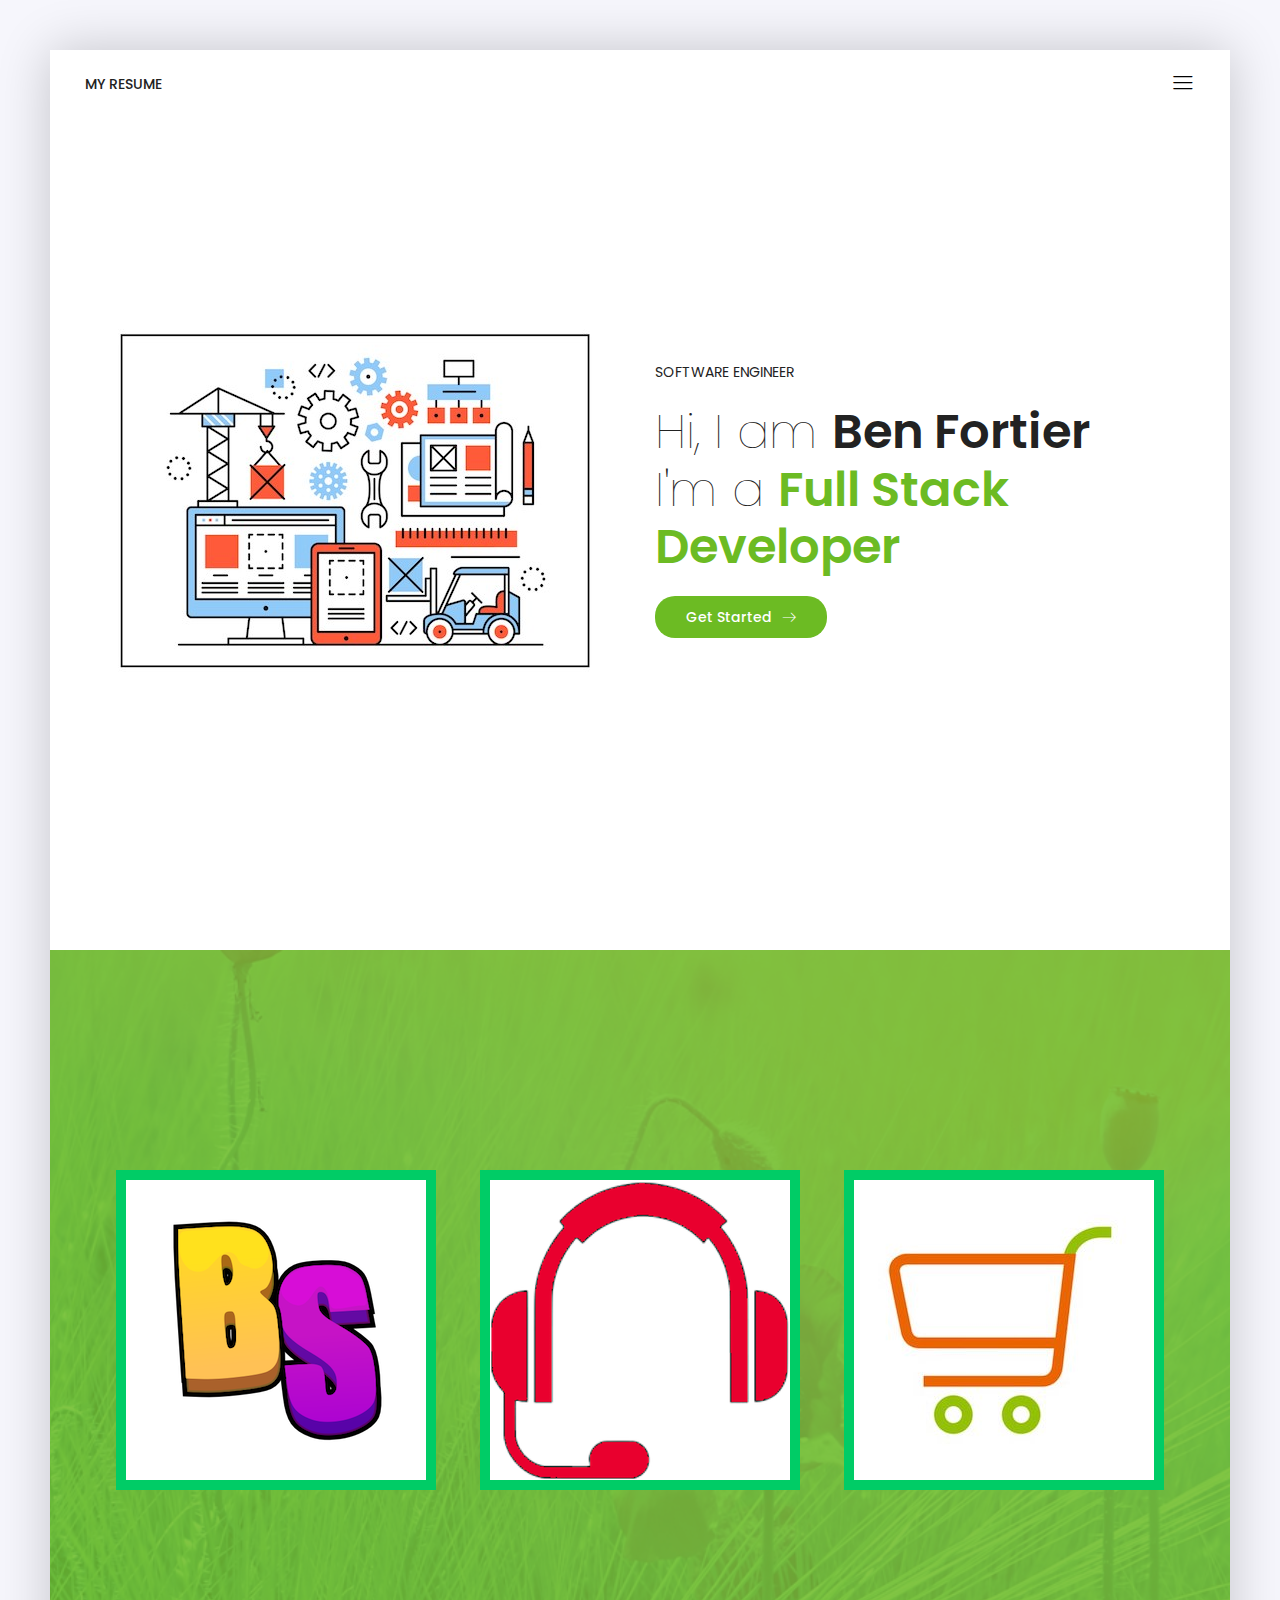
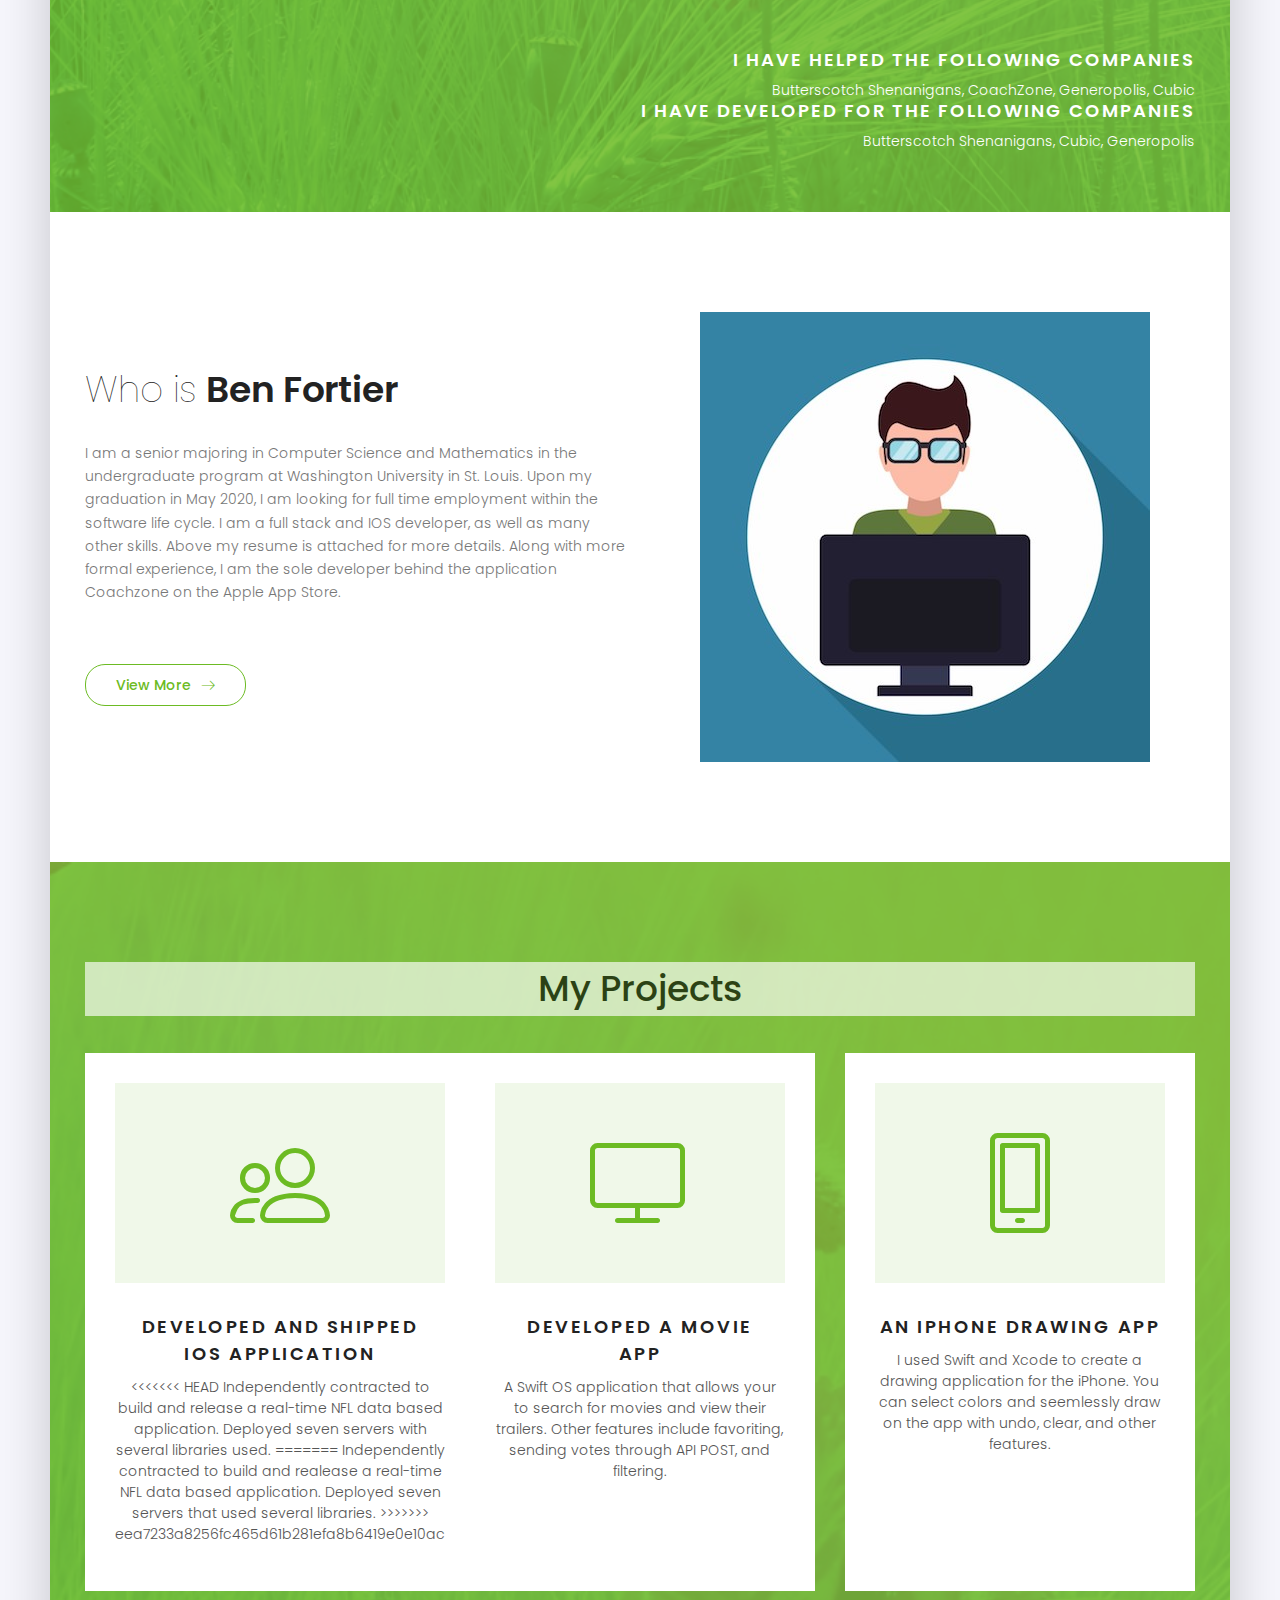
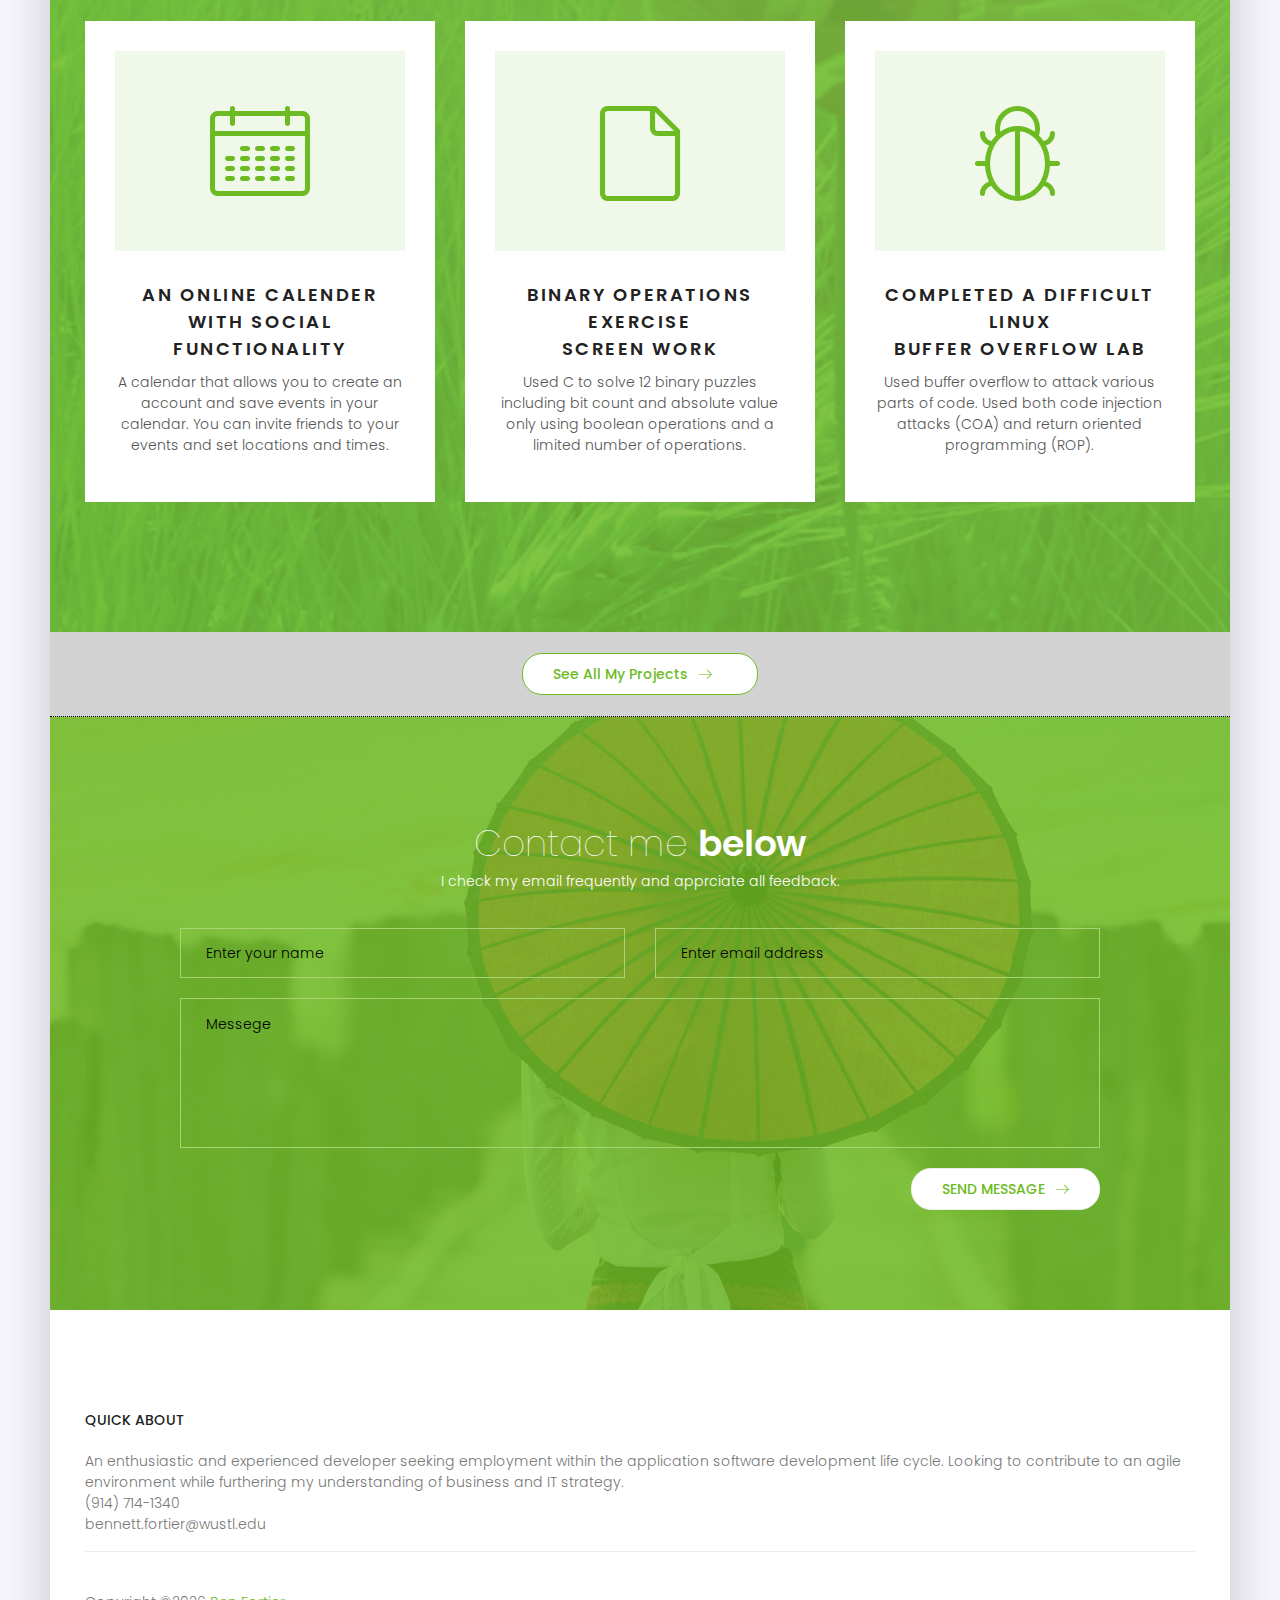
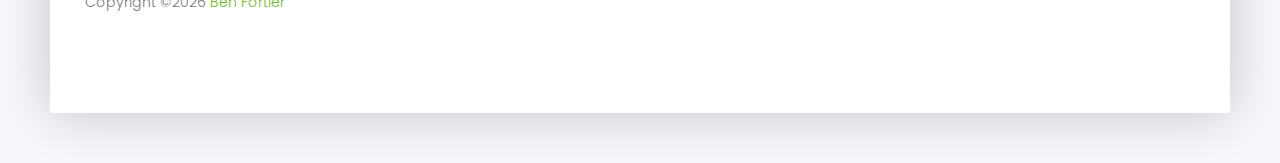
<file: Old/index.html>
<!DOCTYPE html>
<html lang="zxx" class="no-js">
<head>
	<!-- Mobile Specific Meta -->
	<meta name="viewport" content="width=device-width, initial-scale=1, shrink-to-fit=no">
	<!-- Favicon-->
	<link rel="shortcut icon" href="img/fav.png">
	<!-- Author Meta -->
	<meta name="author" content="Colorlib">
	<!-- Meta Description -->
	<meta name="description" content="">
	<!-- Meta Keyword -->
	<meta name="keywords" content="">
	<!-- meta character set -->
	<meta charset="UTF-8">
	<!-- Site Title -->
	<title>Ben Fortier Profile</title>

	<link href="https://fonts.googleapis.com/css?family=Poppins:100,300,500" rel="stylesheet">
		<!--
		CSS
		============================================= -->
		<link rel="stylesheet" href="css/linearicons.css">
		<link rel="stylesheet" href="css/owl.carousel.css">
		<link rel="stylesheet" href="css/font-awesome.min.css">
		<link rel="stylesheet" href="css/nice-select.css">
		<link rel="stylesheet" href="css/magnific-popup.css">
		<link rel="stylesheet" href="css/bootstrap.css">
		<link rel="stylesheet" href="css/main.css">
	</head>
	<body>
	<div class="oz-body-wrap">
		<!-- Start Header Area -->
		<header class="default-header">
			<div class="container-fluid">
				<div class="header-wrap">
					<div class="header-top d-flex justify-content-between align-items-center">
						<div class="logo">
							<a href="img/Bennet_Fortier Resume.docx"><h6 class="text-uppercase">My Resume</h6></a>
						</div>
						<div class="main-menubar d-flex align-items-center">
							<nav class="hide">
								<a href="#sectionOne">Home</a>
								<a href="#aboutMe">About Me</a>
								<a href="#myProjects">My Projects</a>
								<a href="#contactMe">Contact Me</a>
							</nav>
							<div class="menu-bar"><span class="lnr lnr-menu"></span></div>
						</div>
					</div>
				</div>
			</div>
		</header>
		<!-- End Header Area -->
		<!-- Start Banner Area -->
		<section class="banner-area relative">
			<div class="container">
				<div class="row fullscreen align-items-center justify-content-center">
					<div class="banner-left col-lg-6">
						<img class="d-flex mx-auto img-fluid" src="img/softwareEngineerimage.jpeg" alt="">
					</div>
					<div class="col-lg-6">
						<div class="story-content">

							<h6 class="text-uppercase">Software Engineer</h6>
							<h1>Hi, I am <span class="sp-1">Ben Fortier</span><br>
							I'm a  <span class="sp-2">Full Stack Developer</span></h1>
							<a href="#sectionOne" class="genric-btn primary circle arrow">Get Started<span class="lnr lnr-arrow-right"></span></a>
						</div>
					</div>
				</div>
			</div>
		</section>
		<!-- End Banner Area -->
		<!-- Start Video Area -->
		<section id = "sectionOne"class="video-area pt-40 pb-40">
			<div class="overlay overlay-bg"></div>
			<div class="container">
				<div class="video-content">
					<a href = "https://www.bscotch.net/"><img class = "workedFor" src = "img/bscotch.png"></a>
					<a href = "http://coachzoneapp.com/privacy/"><img class = "workedFor"  src = "img/coachzone.png"></a>
					<a href = "https://generopolis.com/"><img class = "workedFor"  src = "img/generopolis.jpg"></a>
					<div class="video-desc">
						<h3 class="h2 text-white text-uppercase">I have helped the following companies</h3>
						<h4 class="text-white">Butterscotch Shenanigans, CoachZone, Generopolis, Cubic</h4>
						<h3 class="h2 text-white text-uppercase">I have developed for the following companies</h3>
						<h4 class="text-white">Butterscotch Shenanigans, Cubic, Generopolis</h4>
					</div>
				</div>
			</div>
		</section>
		<!-- End Video Area -->
		<!-- Start about Area -->
		<section class="about-area pt-100 pb-100" id = "aboutMe">
			<div class="container">
				<div class="row align-items-center">
					<div class="col-lg-6">
						<div class="story-content">
							<h2>Who is <span>Ben Fortier</span></h2>
							<p class="mt-30"> I am a senior majoring in Computer Science and Mathematics in the undergraduate program at Washington University in St. Louis. Upon my graduation in May 2020, I am looking for full time employment within the software life cycle. I am a full stack and IOS developer, as well as many other skills. Above my resume is attached for more details. Along with more formal experience, I am the sole developer behind the application Coachzone on the Apple App Store.

							</p>
							<a href="https://github.com/befortier" class="genric-btn primary-border circle arrow">View More<span class="lnr lnr-arrow-right"></span></a>
						</div>
					</div>
					<div class="col-lg-6">
						<img class="img-fluid d-flex mx-auto" src="img/se.jpg" alt="">
					</div>
				</div>
			</div>
		</section>
		<!-- End Team Force Area -->
		<!-- Start Feature Area -->
		<section class="feature-area pt-100 pb-100  relative" style = "text-align: center;" id = "myProjects">
			<div class="overlay overlay-bg"></div>
			<div class="container">
				<h1><p class = "gitIntro"> My Projects</p></h1></br>
				<div class="row">
					<div class="col-lg-4 col-sm-6 d-flex align-items-stretch">
						<div class="single-feature">
							<a href = "https://github.com/befortier/Coachzone-Public"><div class="icon">
								<span class="lnr lnr-users"></span>
							</div></a>
							<div class="desc">
								<h2 class="text-uppercase">Developed and shipped<br>IOS application</h2>
								<p>
<<<<<<< HEAD
									Independently contracted to build and release a real-time NFL data based application. Deployed seven servers with several libraries used.
=======
									Independently contracted to build and realease a real-time NFL data based application. Deployed seven servers that used several libraries.
>>>>>>> eea7233a8256fc465d61b281efa8b6419e0e10ac
								</p>
							</div>
						</div>
					</div>
					<div class="col-lg-4 col-sm-6 d-flex align-items-stretch">
						<div class="single-feature">
							<a href = "https://github.com/befortier/Movie_App"><div class="icon">
								<span class="lnr lnr-screen"></span>
							</div></a>
							<div class="desc">
								<h2 class="text-uppercase">Developed a movie <br>app</h2>
								<p>
									A Swift OS application that allows your to search for movies and view their trailers. Other features include favoriting, sending votes through API POST, and filtering.
									</p>
							</div>
						</div>
					</div>
					<div class="col-lg-4 col-sm-6 d-flex align-items-stretch">
						<div class="single-feature">
							<a href = "https://github.com/befortier/Drawing-App"><div class="icon">
								<span class="lnr lnr-smartphone"></span>
							</div></a>
							<div class="desc">
								<h2 class="text-uppercase">An iPhone Drawing App</h2>
								<p>
									I used Swift and Xcode to create a drawing application for the iPhone. You can select colors and seemlessly draw on the app with undo, clear, and other features.
								</p>
							</div>
						</div>
					</div>
					<div class="col-lg-4 col-sm-6 d-flex align-items-stretch">
						<div class="single-feature">
						<a href = "https://github.com/befortier/Calendar">	<div class="icon">

								<span class="lnr lnr-calendar-full"></span>
							</div></a>
							<div class="desc">
								<h2 class="text-uppercase">An online calender with social functionality</h2>
								<p>
									A calendar that allows you to create an account and save events in your calendar. You can invite friends to your events and set locations and times.
								</p>
							</div>
						</div>
					</div>
					<div class="col-lg-4 col-sm-6 d-flex align-items-stretch">
						<div class="single-feature">
						<a href = "https://github.com/befortier/bits.c">	<div class="icon">
								<span class="lnr lnr-file-empty"></span>
							</div></a>
							<div class="desc">
								<h2 class="text-uppercase"> Binary Operations Exercise
								<br>Screen Work</h2>
								<p>
									Used C to solve 12 binary puzzles including bit count and absolute value only using boolean operations and a limited number of operations.
								</p>
							</div>
						</div>
					</div>

					<div class="col-lg-4 col-sm-6 d-flex align-items-stretch">
						<div class="single-feature">
						<a href = "https://github.com/befortier/Attack_Lab">	<div class="icon">
								<span class="lnr lnr-bug"></span>
							</div></a>
							<div class="desc">
								<h2 class="text-uppercase">Completed a difficult Linux <br>buffer overflow lab</h2>
								<p>
									Used buffer overflow to attack various parts of code. Used both code injection attacks (COA) and return oriented programming (ROP).
								</p>
							</div>
						</div>
					</div>

				</div>
			</div>
		</section>
		<div class = "interDiv">
		</br>
		<a href="https://github.com/befortier" class="genric-btn primary-border circle arrow centerMe">See All My Projects<span class="lnr lnr-arrow-right"></span></a></br>
</br>
		</div>


		<!-- Start Conatct- Area -->
		<section class="contact-area pt-100 pb-100 relative" id = "contactMe">
			<div class="overlay overlay-bg"></div>
			<div class="container">
				<div class="row justify-content-center text-center">
					<div class="single-contact col-lg-6 col-md-8">
						<h2 class="text-white">Contact me <span>below</span></h2>
						<p class="text-white">
							I check my email frequently and apprciate all feedback.
						</p>
					</div>
				</div>
<script>

function clear(){
	alert("cleared")
	var form = document.getElementById("gform");
	form.trigger('reset'); // reset form
	submit.attr("style", "display: none !important");
	submitted = false;
}


var submitted = false;
</script>
			<form name="gform" id="gform" enctype="text/plain" action="https://docs.google.com/forms/d/e/1FAIpQLSciyX-tgfWmYPXuO4FXlVw6YSy7zObcVSWNCZjpnelSiM7OBw/formResponse?" target="hidden_iframe" onsubmit="submitted=true; return clear(); alert('hey')">
				<div class="row justify-content-center">
					<div class="col-lg-5">
						<input name = "entry.1536472754"id =  "entry.1536472754" placeholder="Enter your name" onfocus="this.placeholder = ''" onblur="this.placeholder = 'Enter your name'" class="common-input mt-20" required="" type="text">
					</div>
					<div class="col-lg-5">
						<input name = "entry.56545116" id = "entry.56545116" placeholder="Enter email address" pattern="[A-Za-z0-9._%+-]+@[A-Za-z0-9.-]+\.[A-Za-z]{1,63}$" onfocus="this.placeholder = ''" onblur="this.placeholder = 'Enter email address'" class="common-input mt-20" required="" type="email">
					</div>
					<div class="col-lg-10">
						<textarea class="common-textarea mt-20" id ="entry.981993852" name ="entry.981993852" placeholder="Messege" onfocus="this.placeholder = ''" onblur="this.placeholder = 'Messege'" required=""></textarea>
				</div>
				<div class="col-lg-10 d-flex justify-content-end">
					<button onclick = "clear()"class="primary-btn white-bg d-inline-flex align-items-center mt-20"><span class="mr-10">Send Message</span><span class="lnr lnr-arrow-right"></span></button> <br>
				</div>
				<div class="alert-msg"></div>
				</div>
				<iframe name="hidden_iframe" id="hidden_iframe" style="display:none;" onload="if(submitted) {}"></iframe>

				</form>

			</div>

		</section>

		<!-- End Conatct- Area -->
		<!-- Strat Footer Area -->
		<footer class="section-gap">
			<div class="container">
							<h6 class="text-uppercase mb-20">Quick About</h6>
							<span>
								An enthusiastic and experienced developer seeking employment within the application software development life cycle. Looking to contribute to an agile environment while furthering my understanding of business and IT strategy.
							</span>
							<p>
								(914) 714-1340 <br>
								bennett.fortier@wustl.edu
							</p>
				<div class="footer-bottom d-flex justify-content-between align-items-center flex-wrap">
					<p class="footer-text m-0">Copyright &copy;<script>document.write(new Date().getFullYear());</script> <a href="https://github.com/befortier" target="_blank">Ben Fortier</a></p>
				</div>
			</div>
		</footer>
	</div>

		<script src="js/vendor/jquery-2.2.4.min.js"></script>
		<script src="https://cdnjs.cloudflare.com/ajax/libs/popper.js/1.11.0/umd/popper.min.js" integrity="sha384-b/U6ypiBEHpOf/4+1nzFpr53nxSS+GLCkfwBdFNTxtclqqenISfwAzpKaMNFNmj4" crossorigin="anonymous"></script>
		<script src="js/vendor/bootstrap.min.js"></script>
		<script src="js/jquery.ajaxchimp.min.js"></script>
		<script src="js/owl.carousel.min.js"></script>
		<script src="js/jquery.nice-select.min.js"></script>
		<script src="js/jquery.magnific-popup.min.js"></script>
		<script src="js/jquery.counterup.min.js"></script>
		<script src="js/waypoints.min.js"></script>
		<script src="js/main.js"></script>
	</body>
</html>
</file>
<file: Old/css/linearicons.css>
@font-face {
	font-family: 'Linearicons-Free';
	src:url('../fonts/Linearicons-Free.eot?w118d');
	src:url('../fonts/Linearicons-Free.eot?#iefixw118d') format('embedded-opentype'),
		url('../fonts/Linearicons-Free.woff2?w118d') format('woff2'),
		url('../fonts/Linearicons-Free.woff?w118d') format('woff'),
		url('../fonts/Linearicons-Free.ttf?w118d') format('truetype'),
		url('../fonts/Linearicons-Free.svg?w118d#Linearicons-Free') format('svg');
	font-weight: normal;
	font-style: normal;
}

.lnr {
	font-family: 'Linearicons-Free';
	speak: none;
	font-style: normal;
	font-weight: normal;
	font-variant: normal;
	text-transform: none;
	line-height: 1;

	/* Better Font Rendering =========== */
	-webkit-font-smoothing: antialiased;
	-moz-osx-font-smoothing: grayscale;
}

.lnr-home:before {
	content: "\e800";
}
.lnr-apartment:before {
	content: "\e801";
}
.lnr-pencil:before {
	content: "\e802";
}
.lnr-magic-wand:before {
	content: "\e803";
}
.lnr-drop:before {
	content: "\e804";
}
.lnr-lighter:before {
	content: "\e805";
}
.lnr-poop:before {
	content: "\e806";
}
.lnr-sun:before {
	content: "\e807";
}
.lnr-moon:before {
	content: "\e808";
}
.lnr-cloud:before {
	content: "\e809";
}
.lnr-cloud-upload:before {
	content: "\e80a";
}
.lnr-cloud-download:before {
	content: "\e80b";
}
.lnr-cloud-sync:before {
	content: "\e80c";
}
.lnr-cloud-check:before {
	content: "\e80d";
}
.lnr-database:before {
	content: "\e80e";
}
.lnr-lock:before {
	content: "\e80f";
}
.lnr-cog:before {
	content: "\e810";
}
.lnr-trash:before {
	content: "\e811";
}
.lnr-dice:before {
	content: "\e812";
}
.lnr-heart:before {
	content: "\e813";
}
.lnr-star:before {
	content: "\e814";
}
.lnr-star-half:before {
	content: "\e815";
}
.lnr-star-empty:before {
	content: "\e816";
}
.lnr-flag:before {
	content: "\e817";
}
.lnr-envelope:before {
	content: "\e818";
}
.lnr-paperclip:before {
	content: "\e819";
}
.lnr-inbox:before {
	content: "\e81a";
}
.lnr-eye:before {
	content: "\e81b";
}
.lnr-printer:before {
	content: "\e81c";
}
.lnr-file-empty:before {
	content: "\e81d";
}
.lnr-file-add:before {
	content: "\e81e";
}
.lnr-enter:before {
	content: "\e81f";
}
.lnr-exit:before {
	content: "\e820";
}
.lnr-graduation-hat:before {
	content: "\e821";
}
.lnr-license:before {
	content: "\e822";
}
.lnr-music-note:before {
	content: "\e823";
}
.lnr-film-play:before {
	content: "\e824";
}
.lnr-camera-video:before {
	content: "\e825";
}
.lnr-camera:before {
	content: "\e826";
}
.lnr-picture:before {
	content: "\e827";
}
.lnr-book:before {
	content: "\e828";
}
.lnr-bookmark:before {
	content: "\e829";
}
.lnr-user:before {
	content: "\e82a";
}
.lnr-users:before {
	content: "\e82b";
}
.lnr-shirt:before {
	content: "\e82c";
}
.lnr-store:before {
	content: "\e82d";
}
.lnr-cart:before {
	content: "\e82e";
}
.lnr-tag:before {
	content: "\e82f";
}
.lnr-phone-handset:before {
	content: "\e830";
}
.lnr-phone:before {
	content: "\e831";
}
.lnr-pushpin:before {
	content: "\e832";
}
.lnr-map-marker:before {
	content: "\e833";
}
.lnr-map:before {
	content: "\e834";
}
.lnr-location:before {
	content: "\e835";
}
.lnr-calendar-full:before {
	content: "\e836";
}
.lnr-keyboard:before {
	content: "\e837";
}
.lnr-spell-check:before {
	content: "\e838";
}
.lnr-screen:before {
	content: "\e839";
}
.lnr-smartphone:before {
	content: "\e83a";
}
.lnr-tablet:before {
	content: "\e83b";
}
.lnr-laptop:before {
	content: "\e83c";
}
.lnr-laptop-phone:before {
	content: "\e83d";
}
.lnr-power-switch:before {
	content: "\e83e";
}
.lnr-bubble:before {
	content: "\e83f";
}
.lnr-heart-pulse:before {
	content: "\e840";
}
.lnr-construction:before {
	content: "\e841";
}
.lnr-pie-chart:before {
	content: "\e842";
}
.lnr-chart-bars:before {
	content: "\e843";
}
.lnr-gift:before {
	content: "\e844";
}
.lnr-diamond:before {
	content: "\e845";
}
.lnr-linearicons:before {
	content: "\e846";
}
.lnr-dinner:before {
	content: "\e847";
}
.lnr-coffee-cup:before {
	content: "\e848";
}
.lnr-leaf:before {
	content: "\e849";
}
.lnr-paw:before {
	content: "\e84a";
}
.lnr-rocket:before {
	content: "\e84b";
}
.lnr-briefcase:before {
	content: "\e84c";
}
.lnr-bus:before {
	content: "\e84d";
}
.lnr-car:before {
	content: "\e84e";
}
.lnr-train:before {
	content: "\e84f";
}
.lnr-bicycle:before {
	content: "\e850";
}
.lnr-wheelchair:before {
	content: "\e851";
}
.lnr-select:before {
	content: "\e852";
}
.lnr-earth:before {
	content: "\e853";
}
.lnr-smile:before {
	content: "\e854";
}
.lnr-sad:before {
	content: "\e855";
}
.lnr-neutral:before {
	content: "\e856";
}
.lnr-mustache:before {
	content: "\e857";
}
.lnr-alarm:before {
	content: "\e858";
}
.lnr-bullhorn:before {
	content: "\e859";
}
.lnr-volume-high:before {
	content: "\e85a";
}
.lnr-volume-medium:before {
	content: "\e85b";
}
.lnr-volume-low:before {
	content: "\e85c";
}
.lnr-volume:before {
	content: "\e85d";
}
.lnr-mic:before {
	content: "\e85e";
}
.lnr-hourglass:before {
	content: "\e85f";
}
.lnr-undo:before {
	content: "\e860";
}
.lnr-redo:before {
	content: "\e861";
}
.lnr-sync:before {
	content: "\e862";
}
.lnr-history:before {
	content: "\e863";
}
.lnr-clock:before {
	content: "\e864";
}
.lnr-download:before {
	content: "\e865";
}
.lnr-upload:before {
	content: "\e866";
}
.lnr-enter-down:before {
	content: "\e867";
}
.lnr-exit-up:before {
	content: "\e868";
}
.lnr-bug:before {
	content: "\e869";
}
.lnr-code:before {
	content: "\e86a";
}
.lnr-link:before {
	content: "\e86b";
}
.lnr-unlink:before {
	content: "\e86c";
}
.lnr-thumbs-up:before {
	content: "\e86d";
}
.lnr-thumbs-down:before {
	content: "\e86e";
}
.lnr-magnifier:before {
	content: "\e86f";
}
.lnr-cross:before {
	content: "\e870";
}
.lnr-menu:before {
	content: "\e871";
}
.lnr-list:before {
	content: "\e872";
}
.lnr-chevron-up:before {
	content: "\e873";
}
.lnr-chevron-down:before {
	content: "\e874";
}
.lnr-chevron-left:before {
	content: "\e875";
}
.lnr-chevron-right:before {
	content: "\e876";
}
.lnr-arrow-up:before {
	content: "\e877";
}
.lnr-arrow-down:before {
	content: "\e878";
}
.lnr-arrow-left:before {
	content: "\e879";
}
.lnr-arrow-right:before {
	content: "\e87a";
}
.lnr-move:before {
	content: "\e87b";
}
.lnr-warning:before {
	content: "\e87c";
}
.lnr-question-circle:before {
	content: "\e87d";
}
.lnr-menu-circle:before {
	content: "\e87e";
}
.lnr-checkmark-circle:before {
	content: "\e87f";
}
.lnr-cross-circle:before {
	content: "\e880";
}
.lnr-plus-circle:before {
	content: "\e881";
}
.lnr-circle-minus:before {
	content: "\e882";
}
.lnr-arrow-up-circle:before {
	content: "\e883";
}
.lnr-arrow-down-circle:before {
	content: "\e884";
}
.lnr-arrow-left-circle:before {
	content: "\e885";
}
.lnr-arrow-right-circle:before {
	content: "\e886";
}
.lnr-chevron-up-circle:before {
	content: "\e887";
}
.lnr-chevron-down-circle:before {
	content: "\e888";
}
.lnr-chevron-left-circle:before {
	content: "\e889";
}
.lnr-chevron-right-circle:before {
	content: "\e88a";
}
.lnr-crop:before {
	content: "\e88b";
}
.lnr-frame-expand:before {
	content: "\e88c";
}
.lnr-frame-contract:before {
	content: "\e88d";
}
.lnr-layers:before {
	content: "\e88e";
}
.lnr-funnel:before {
	content: "\e88f";
}
.lnr-text-format:before {
	content: "\e890";
}
.lnr-text-format-remove:before {
	content: "\e891";
}
.lnr-text-size:before {
	content: "\e892";
}
.lnr-bold:before {
	content: "\e893";
}
.lnr-italic:before {
	content: "\e894";
}
.lnr-underline:before {
	content: "\e895";
}
.lnr-strikethrough:before {
	content: "\e896";
}
.lnr-highlight:before {
	content: "\e897";
}
.lnr-text-align-left:before {
	content: "\e898";
}
.lnr-text-align-center:before {
	content: "\e899";
}
.lnr-text-align-right:before {
	content: "\e89a";
}
.lnr-text-align-justify:before {
	content: "\e89b";
}
.lnr-line-spacing:before {
	content: "\e89c";
}
.lnr-indent-increase:before {
	content: "\e89d";
}
.lnr-indent-decrease:before {
	content: "\e89e";
}
.lnr-pilcrow:before {
	content: "\e89f";
}
.lnr-direction-ltr:before {
	content: "\e8a0";
}
.lnr-direction-rtl:before {
	content: "\e8a1";
}
.lnr-page-break:before {
	content: "\e8a2";
}
.lnr-sort-alpha-asc:before {
	content: "\e8a3";
}
.lnr-sort-amount-asc:before {
	content: "\e8a4";
}
.lnr-hand:before {
	content: "\e8a5";
}
.lnr-pointer-up:before {
	content: "\e8a6";
}
.lnr-pointer-right:before {
	content: "\e8a7";
}
.lnr-pointer-down:before {
	content: "\e8a8";
}
.lnr-pointer-left:before {
	content: "\e8a9";
}
</file>
<file: Old/css/nice-select.css>
.nice-select {
  -webkit-tap-highlight-color: transparent;
  background-color: #fff;
  border-radius: 5px;
  border: solid 1px #e8e8e8;
  box-sizing: border-box;
  clear: both;
  cursor: pointer;
  display: block;
  float: left;
  font-family: inherit;
  font-size: 14px;
  font-weight: normal;
  height: 42px;
  line-height: 40px;
  outline: none;
  padding-left: 18px;
  padding-right: 30px;
  position: relative;
  text-align: left !important;
  -webkit-transition: all 0.2s ease-in-out;
  transition: all 0.2s ease-in-out;
  -webkit-user-select: none;
     -moz-user-select: none;
      -ms-user-select: none;
          user-select: none;
  white-space: nowrap;
  width: auto; }
  .nice-select:hover {
    border-color: #dbdbdb; }
  .nice-select:active, .nice-select.open, .nice-select:focus {
    border-color: #999; }
  .nice-select:after {
    border-bottom: 2px solid #999;
    border-right: 2px solid #999;
    content: '';
    display: block;
    height: 5px;
    margin-top: -4px;
    pointer-events: none;
    position: absolute;
    right: 12px;
    top: 50%;
    -webkit-transform-origin: 66% 66%;
        -ms-transform-origin: 66% 66%;
            transform-origin: 66% 66%;
    -webkit-transform: rotate(45deg);
        -ms-transform: rotate(45deg);
            transform: rotate(45deg);
    -webkit-transition: all 0.15s ease-in-out;
    transition: all 0.15s ease-in-out;
    width: 5px; }
  .nice-select.open:after {
    -webkit-transform: rotate(-135deg);
        -ms-transform: rotate(-135deg);
            transform: rotate(-135deg); }
  .nice-select.open .list {
    opacity: 1;
    pointer-events: auto;
    -webkit-transform: scale(1) translateY(0);
        -ms-transform: scale(1) translateY(0);
            transform: scale(1) translateY(0); }
  .nice-select.disabled {
    border-color: #ededed;
    color: #999;
    pointer-events: none; }
    .nice-select.disabled:after {
      border-color: #cccccc; }
  .nice-select.wide {
    width: 100%; }
    .nice-select.wide .list {
      left: 0 !important;
      right: 0 !important; }
  .nice-select.right {
    float: right; }
    .nice-select.right .list {
      left: auto;
      right: 0; }
  .nice-select.small {
    font-size: 12px;
    height: 36px;
    line-height: 34px; }
    .nice-select.small:after {
      height: 4px;
      width: 4px; }
    .nice-select.small .option {
      line-height: 34px;
      min-height: 34px; }
  .nice-select .list {
    background-color: #fff;
    border-radius: 5px;
    box-shadow: 0 0 0 1px rgba(68, 68, 68, 0.11);
    box-sizing: border-box;
    margin-top: 4px;
    opacity: 0;
    overflow: hidden;
    padding: 0;
    pointer-events: none;
    position: absolute;
    top: 100%;
    left: 0;
    -webkit-transform-origin: 50% 0;
        -ms-transform-origin: 50% 0;
            transform-origin: 50% 0;
    -webkit-transform: scale(0.75) translateY(-21px);
        -ms-transform: scale(0.75) translateY(-21px);
            transform: scale(0.75) translateY(-21px);
    -webkit-transition: all 0.2s cubic-bezier(0.5, 0, 0, 1.25), opacity 0.15s ease-out;
    transition: all 0.2s cubic-bezier(0.5, 0, 0, 1.25), opacity 0.15s ease-out;
    z-index: 9; }
    .nice-select .list:hover .option:not(:hover) {
      background-color: transparent !important; }
  .nice-select .option {
    cursor: pointer;
    font-weight: 400;
    line-height: 40px;
    list-style: none;
    min-height: 40px;
    outline: none;
    padding-left: 18px;
    padding-right: 29px;
    text-align: left;
    -webkit-transition: all 0.2s;
    transition: all 0.2s; }
    .nice-select .option:hover, .nice-select .option.focus, .nice-select .option.selected.focus {
      background-color: #f6f6f6; }
    .nice-select .option.selected {
      font-weight: bold; }
    .nice-select .option.disabled {
      background-color: transparent;
      color: #999;
      cursor: default; }

.no-csspointerevents .nice-select .list {
  display: none; }

.no-csspointerevents .nice-select.open .list {
  display: block; }
</file>
<file: Old/css/main.css>
::-moz-selection{background-color:#6cbb23;color:#fff}::selection{background-color:#6cbb23;color:#fff}::-webkit-input-placeholder{color:#000;font-weight:300}:-moz-placeholder{color:#000;opacity:1;font-weight:300}::-moz-placeholder{color:#000;opacity:1;font-weight:300}:-ms-input-placeholder{color:#000;font-weight:300}::-ms-input-placeholder{color:#000;font-weight:300}body{color:#777;font-family:"Poppins",sans-serif;font-size:14px;font-weight:300;line-height:1.5em;position:relative}ol,ul{margin:0;padding:0;list-style:none}select{display:block}figure{margin:0}a{-webkit-transition:all 0.3s ease 0s;-moz-transition:all 0.3s ease 0s;-o-transition:all 0.3s ease 0s;transition:all 0.3s ease 0s}iframe{border:0}a,a:focus,a:hover{text-decoration:none;outline:0;color:#777}.btn.active.focus,.btn.active:focus,.btn.focus,.btn.focus:active,.btn:active:focus,.btn:focus{text-decoration:none;outline:0}.card-panel{margin:0;padding:60px}.btn i,.btn-large i,.btn-floating i,.btn-large i,.btn-flat i{font-size:1em;line-height:inherit}.gray-bg{background:#f9f9ff}h1,h2,h3,h4,h5,h6{font-family:"Poppins",sans-serif;color:#222;line-height:1.5em;margin-bottom:0;margin-top:0;font-weight:500}.h1,.h2,.h3,.h4,.h5,.h6{margin-bottom:0;margin-top:0;font-family:"Poppins",sans-serif;font-weight:600;color:#222}h1,.h1{font-size:36px}h2,.h2{font-size:30px}h3,.h3{font-size:24px}h4,.h4{font-size:18px}h5,.h5{font-size:16px}h6,.h6{font-size:14px;color:#222}td,th{border-radius:0px}.clear::before,.clear::after{content:" ";display:table}.clear::after{clear:both}.fz-11{font-size:11px}.fz-12{font-size:12px}.fz-13{font-size:13px}.fz-14{font-size:14px}.fz-15{font-size:15px}.fz-16{font-size:16px}.fz-18{font-size:18px}.fz-30{font-size:30px}.fz-48{font-size:48px !important}.fw100{font-weight:100}.fw300{font-weight:300}.fw400{font-weight:400 !important}.fw500{font-weight:500}.f700{font-weight:700}.fsi{font-style:italic}.mt-10{margin-top:10px}.mt-15{margin-top:15px}.mt-20{margin-top:20px}.mt-25{margin-top:25px}.mt-30{margin-top:30px}.mt-35{margin-top:35px}.mt-40{margin-top:40px}.mt-50{margin-top:50px}.mt-60{margin-top:60px}.mt-70{margin-top:70px}.mt-80{margin-top:80px}.mt-100{margin-top:100px}.mt-120{margin-top:120px}.mt-150{margin-top:150px}.ml-0{margin-left:0 !important}.ml-5{margin-left:5px !important}.ml-10{margin-left:10px}.ml-15{margin-left:15px}.ml-20{margin-left:20px}.ml-30{margin-left:30px}.ml-50{margin-left:50px}.mr-0{margin-right:0 !important}.mr-5{margin-right:5px !important}.mr-15{margin-right:15px}.mr-10{margin-right:10px}.mr-20{margin-right:20px}.mr-30{margin-right:30px}.mr-50{margin-right:50px}.mb-0{margin-bottom:0px}.mb-0-i{margin-bottom:0px !important}.mb-5{margin-bottom:5px}.mb-10{margin-bottom:10px}.mb-15{margin-bottom:15px}.mb-20{margin-bottom:20px}.mb-25{margin-bottom:25px}.mb-30{margin-bottom:30px}.mb-40{margin-bottom:40px}.mb-50{margin-bottom:50px}.mb-60{margin-bottom:60px}.mb-70{margin-bottom:70px}.mb-80{margin-bottom:80px}.mb-90{margin-bottom:90px}.mb-100{margin-bottom:100px}.pt-0{padding-top:0px}.pt-10{padding-top:10px}.pt-15{padding-top:15px}.pt-20{padding-top:20px}.pt-25{padding-top:25px}.pt-30{padding-top:30px}.pt-40{padding-top:40px}.pt-50{padding-top:50px}.pt-60{padding-top:60px}.pt-70{padding-top:70px}.pt-80{padding-top:80px}.pt-90{padding-top:90px}.pt-100{padding-top:100px}.pt-150{padding-top:150px}.pb-0{padding-bottom:0px}.pb-10{padding-bottom:10px}.pb-15{padding-bottom:15px}.pb-20{padding-bottom:20px}.pb-25{padding-bottom:25px}.pb-30{padding-bottom:30px}.pb-40{padding-bottom:40px}.pb-50{padding-bottom:50px}.pb-60{padding-bottom:60px}.pb-70{padding-bottom:70px}.pb-80{padding-bottom:80px}.pb-90{padding-bottom:90px}.pb-100{padding-bottom:100px}.pb-150{padding-bottom:150px}.pr-30{padding-right:30px}.pl-30{padding-left:30px}.p-40{padding:40px}.float-left{float:left}.float-right{float:right}.text-italic{font-style:italic}.text-white{color:#fff}.transition{-webkit-transition:all 0.3s ease 0s;-moz-transition:all 0.3s ease 0s;-o-transition:all 0.3s ease 0s;transition:all 0.3s ease 0s}.section-full{padding:100px 0}.section-half{padding:75px 0}.flex{display:-webkit-box;display:-webkit-flex;display:-moz-flex;display:-ms-flexbox;display:flex}.inline-flex{display:-webkit-inline-box;display:-webkit-inline-flex;display:-moz-inline-flex;display:-ms-inline-flexbox;display:inline-flex}.flex-grow{-webkit-box-flex:1;-webkit-flex-grow:1;-moz-flex-grow:1;-ms-flex-positive:1;flex-grow:1}.flex-wrap{-webkit-flex-wrap:wrap;-moz-flex-wrap:wrap;-ms-flex-wrap:wrap;flex-wrap:wrap}.flex-left{-webkit-box-pack:start;-ms-flex-pack:start;-webkit-justify-content:flex-start;-moz-justify-content:flex-start;justify-content:flex-start}.flex-middle{-webkit-box-align:center;-ms-flex-align:center;-webkit-align-items:center;-moz-align-items:center;align-items:center}.flex-right{-webkit-box-pack:end;-ms-flex-pack:end;-webkit-justify-content:flex-end;-moz-justify-content:flex-end;justify-content:flex-end}.flex-top{-webkit-align-self:flex-start;-moz-align-self:flex-start;-ms-flex-item-align:start;align-self:flex-start}.flex-center{-webkit-box-pack:center;-ms-flex-pack:center;-webkit-justify-content:center;-moz-justify-content:center;justify-content:center}.flex-bottom{-webkit-align-self:flex-end;-moz-align-self:flex-end;-ms-flex-item-align:end;align-self:flex-end}.space-between{-webkit-box-pack:justify;-ms-flex-pack:justify;-webkit-justify-content:space-between;-moz-justify-content:space-between;justify-content:space-between}.space-around{-ms-flex-pack:distribute;-webkit-justify-content:space-around;-moz-justify-content:space-around;justify-content:space-around}.flex-column{-webkit-box-direction:normal;-webkit-box-orient:vertical;-webkit-flex-direction:column;-moz-flex-direction:column;-ms-flex-direction:column;flex-direction:column}.flex-cell{display:-webkit-box;display:-webkit-flex;display:-moz-flex;display:-ms-flexbox;display:flex;-webkit-box-flex:1;-webkit-flex-grow:1;-moz-flex-grow:1;-ms-flex-positive:1;flex-grow:1}.display-table{display:table}.light{color:#fff}.dark{color:#000}.relative{position:relative}.overflow-hidden{overflow:hidden}.overlay{position:absolute;left:0;right:0;top:0;bottom:0}.container.fullwidth{width:100%}.container.no-padding{padding-left:0;padding-right:0}.no-padding{padding:0}.section-bg{background:#f9fafc}@media (max-width: 767px){.no-flex-xs{display:block !important}}.row.no-margin{margin-left:0;margin-right:0}.sample-text-area{background:#fff;padding:100px 0 70px 0}.text-heading{margin-bottom:30px;font-size:24px}b,i,sup,sub,u,del{color:#6cbb23}h1{font-size:36px}h2{font-size:30px}h3{font-size:24px}h4{font-size:18px}h5{font-size:16px}h6{font-size:14px}h1,h2,h3,h4,h5,h6{line-height:1.5em}.typography h1,.typography h2,.typography h3,.typography h4,.typography h5,.typography h6{color:#777}.button-area{background:#fff}.button-area .border-top-generic{padding:70px 15px;border-top:1px dotted #eee}.button-group-area .genric-btn{margin-right:10px;margin-top:10px}.button-group-area .genric-btn:last-child{margin-right:0}.genric-btn{display:inline-block;outline:none;line-height:40px;padding:0 30px;font-size:1em;text-align:center;text-decoration:none;font-weight:500;cursor:pointer;-webkit-transition:all 0.3s ease 0s;-moz-transition:all 0.3s ease 0s;-o-transition:all 0.3s ease 0s;transition:all 0.3s ease 0s}.genric-btn:focus{outline:none}.genric-btn.e-large{padding:0 40px;line-height:50px}.genric-btn.large{line-height:45px}.genric-btn.medium{line-height:30px}.genric-btn.small{line-height:25px}.genric-btn.radius{border-radius:3px}.genric-btn.circle{border-radius:20px}.genric-btn.arrow{display:-webkit-inline-box;display:-ms-inline-flexbox;display:inline-flex;-webkit-box-align:center;-ms-flex-align:center;align-items:center}.genric-btn.arrow span{margin-left:10px}.genric-btn.default{color:#222;background:#f9f9ff;border:1px solid transparent}.genric-btn.default:hover{border:1px solid #f9f9ff;background:#fff}.genric-btn.default-border{border:1px solid #f9f9ff;background:#fff}.genric-btn.default-border:hover{color:#222;background:#f9f9ff;border:1px solid transparent}.genric-btn.primary{color:#fff;background:#6cbb23;border:1px solid transparent}.genric-btn.primary:hover{color:#6cbb23;border:1px solid #6cbb23;background:#fff}.genric-btn.primary-border{color:#6cbb23;border:1px solid #6cbb23;background:#fff}.genric-btn.primary-border:hover{color:#fff;background:#6cbb23;border:1px solid transparent}.genric-btn.success{color:#fff;background:#4cd3e3;border:1px solid transparent}.genric-btn.success:hover{color:#4cd3e3;border:1px solid #4cd3e3;background:#fff}.genric-btn.success-border{color:#4cd3e3;border:1px solid #4cd3e3;background:#fff}.genric-btn.success-border:hover{color:#fff;background:#4cd3e3;border:1px solid transparent}.genric-btn.info{color:#fff;background:#38a4ff;border:1px solid transparent}.genric-btn.info:hover{color:#38a4ff;border:1px solid #38a4ff;background:#fff}.genric-btn.info-border{color:#38a4ff;border:1px solid #38a4ff;background:#fff}.genric-btn.info-border:hover{color:#fff;background:#38a4ff;border:1px solid transparent}.genric-btn.warning{color:#fff;background:#f4e700;border:1px solid transparent}.genric-btn.warning:hover{color:#f4e700;border:1px solid #f4e700;background:#fff}.genric-btn.warning-border{color:#f4e700;border:1px solid #f4e700;background:#fff}.genric-btn.warning-border:hover{color:#fff;background:#f4e700;border:1px solid transparent}.genric-btn.danger{color:#fff;background:#f44a40;border:1px solid transparent}.genric-btn.danger:hover{color:#f44a40;border:1px solid #f44a40;background:#fff}.genric-btn.danger-border{color:#f44a40;border:1px solid #f44a40;background:#fff}.genric-btn.danger-border:hover{color:#fff;background:#f44a40;border:1px solid transparent}.genric-btn.link{color:#222;background:#f9f9ff;text-decoration:underline;border:1px solid transparent}.genric-btn.link:hover{color:#222;border:1px solid #f9f9ff;background:#fff}.genric-btn.link-border{color:#222;border:1px solid #f9f9ff;background:#fff;text-decoration:underline}.genric-btn.link-border:hover{color:#222;background:#f9f9ff;border:1px solid transparent}.genric-btn.disable{color:#222,0.3;background:#f9f9ff;border:1px solid transparent;cursor:not-allowed}.generic-blockquote{padding:30px 50px 30px 30px;background:#f9f9ff;border-left:2px solid #6cbb23}.progress-table-wrap{overflow-x:scroll}.progress-table{background:#f9f9ff;padding:15px 0px 30px 0px;min-width:800px}.progress-table .serial{width:11.83%;padding-left:30px}.progress-table .country{width:28.07%}.progress-table .visit{width:19.74%}.progress-table .percentage{width:40.36%;padding-right:50px}.progress-table .table-head{display:flex}.progress-table .table-head .serial,.progress-table .table-head .country,.progress-table .table-head .visit,.progress-table .table-head .percentage{color:#222;line-height:40px;text-transform:uppercase;font-weight:500}.progress-table .table-row{padding:15px 0;border-top:1px solid #edf3fd;display:flex}.progress-table .table-row .serial,.progress-table .table-row .country,.progress-table .table-row .visit,.progress-table .table-row .percentage{display:flex;align-items:center}.progress-table .table-row .country img{margin-right:15px}.progress-table .table-row .percentage .progress{width:80%;border-radius:0px;background:transparent}.progress-table .table-row .percentage .progress .progress-bar{height:5px;line-height:5px}.progress-table .table-row .percentage .progress .progress-bar.color-1{background-color:#6382e6}.progress-table .table-row .percentage .progress .progress-bar.color-2{background-color:#e66686}.progress-table .table-row .percentage .progress .progress-bar.color-3{background-color:#f09359}.progress-table .table-row .percentage .progress .progress-bar.color-4{background-color:#73fbaf}.progress-table .table-row .percentage .progress .progress-bar.color-5{background-color:#73fbaf}.progress-table .table-row .percentage .progress .progress-bar.color-6{background-color:#6382e6}.progress-table .table-row .percentage .progress .progress-bar.color-7{background-color:#a367e7}.progress-table .table-row .percentage .progress .progress-bar.color-8{background-color:#e66686}.single-gallery-image{margin-top:30px;background-repeat:no-repeat !important;background-position:center center !important;background-size:cover !important;height:200px}.list-style{width:14px;height:14px}.unordered-list li{position:relative;padding-left:30px;line-height:1.82em !important}.unordered-list li:before{content:"";position:absolute;width:14px;height:14px;border:3px solid #6cbb23;background:#fff;top:4px;left:0;border-radius:50%}.ordered-list{margin-left:30px}.ordered-list li{list-style-type:decimal-leading-zero;color:#6cbb23;font-weight:500;line-height:1.82em !important}.ordered-list li span{font-weight:300;color:#777}.ordered-list-alpha li{margin-left:30px;list-style-type:lower-alpha;color:#6cbb23;font-weight:500;line-height:1.82em !important}.ordered-list-alpha li span{font-weight:300;color:#777}.ordered-list-roman li{margin-left:30px;list-style-type:lower-roman;color:#6cbb23;font-weight:500;line-height:1.82em !important}.ordered-list-roman li span{font-weight:300;color:#777}.single-input{display:block;width:100%;line-height:40px;border:none;outline:none;background:#f9f9ff;padding:0 20px}.single-input:focus{outline:none}.input-group-icon{position:relative}.input-group-icon .icon{position:absolute;left:20px;top:0;line-height:40px;z-index:3}.input-group-icon .icon i{color:#797979}.input-group-icon .single-input{padding-left:45px}.single-textarea{display:block;color:#000;width:100%;line-height:40px;border:none;outline:none;background:#f9f9ff;padding:0 20px;height:100px;resize:none}.single-textarea:focus{outline:none}.single-input-primary{display:block;width:100%;line-height:40px;border:1px solid transparent;outline:none;background:#f9f9ff;padding:0 20px}.single-input-primary:focus{outline:none;border:1px solid #6cbb23}.single-input-accent{display:block;width:100%;line-height:40px;border:1px solid transparent;outline:none;background:#f9f9ff;padding:0 20px}.single-input-accent:focus{outline:none;border:1px solid #eb6b55}.single-input-secondary{display:block;width:100%;line-height:40px;border:1px solid transparent;outline:none;background:#f9f9ff;padding:0 20px}.single-input-secondary:focus{outline:none;border:1px solid #f09359}.default-switch{width:35px;height:17px;border-radius:8.5px;background:#f9f9ff;position:relative;cursor:pointer}.default-switch input{position:absolute;left:0;top:0;right:0;bottom:0;width:100%;height:100%;opacity:0;cursor:pointer}.default-switch input+label{position:absolute;top:1px;left:1px;width:15px;height:15px;border-radius:50%;background:#6cbb23;-webkit-transition:all 0.2s;-moz-transition:all 0.2s;-o-transition:all 0.2s;transition:all 0.2s;box-shadow:0px 4px 5px 0px rgba(0,0,0,0.2);cursor:pointer}.default-switch input:checked+label{left:19px}.primary-switch{width:35px;height:17px;border-radius:8.5px;background:#f9f9ff;position:relative;cursor:pointer}.primary-switch input{position:absolute;left:0;top:0;right:0;bottom:0;width:100%;height:100%;opacity:0}.primary-switch input+label{position:absolute;left:0;top:0;right:0;bottom:0;width:100%;height:100%}.primary-switch input+label:before{content:"";position:absolute;left:0;top:0;right:0;bottom:0;width:100%;height:100%;background:transparent;border-radius:8.5px;cursor:pointer;-webkit-transition:all 0.2s;-moz-transition:all 0.2s;-o-transition:all 0.2s;transition:all 0.2s}.primary-switch input+label:after{content:"";position:absolute;top:1px;left:1px;width:15px;height:15px;border-radius:50%;background:#fff;-webkit-transition:all 0.2s;-moz-transition:all 0.2s;-o-transition:all 0.2s;transition:all 0.2s;box-shadow:0px 4px 5px 0px rgba(0,0,0,0.2);cursor:pointer}.primary-switch input:checked+label:after{left:19px}.primary-switch input:checked+label:before{background:#6cbb23}.confirm-switch{width:35px;height:17px;border-radius:8.5px;background:#f9f9ff;position:relative;cursor:pointer}.confirm-switch input{position:absolute;left:0;top:0;right:0;bottom:0;width:100%;height:100%;opacity:0}.confirm-switch input+label{position:absolute;left:0;top:0;right:0;bottom:0;width:100%;height:100%}.confirm-switch input+label:before{content:"";position:absolute;left:0;top:0;right:0;bottom:0;width:100%;height:100%;background:transparent;border-radius:8.5px;-webkit-transition:all 0.2s;-moz-transition:all 0.2s;-o-transition:all 0.2s;transition:all 0.2s;cursor:pointer}.confirm-switch input+label:after{content:"";position:absolute;top:1px;left:1px;width:15px;height:15px;border-radius:50%;background:#fff;-webkit-transition:all 0.2s;-moz-transition:all 0.2s;-o-transition:all 0.2s;transition:all 0.2s;box-shadow:0px 4px 5px 0px rgba(0,0,0,0.2);cursor:pointer}.confirm-switch input:checked+label:after{left:19px}.confirm-switch input:checked+label:before{background:#4cd3e3}.primary-checkbox{width:16px;height:16px;border-radius:3px;background:#f9f9ff;position:relative;cursor:pointer}.primary-checkbox input{position:absolute;left:0;top:0;right:0;bottom:0;width:100%;height:100%;opacity:0}.primary-checkbox input+label{position:absolute;left:0;top:0;right:0;bottom:0;width:100%;height:100%;border-radius:3px;cursor:pointer;border:1px solid #f1f1f1}.primary-checkbox input:checked+label{background:url(../img/elements/primary-check.png) no-repeat center center/cover;border:none}.confirm-checkbox{width:16px;height:16px;border-radius:3px;background:#f9f9ff;position:relative;cursor:pointer}.confirm-checkbox input{position:absolute;left:0;top:0;right:0;bottom:0;width:100%;height:100%;opacity:0}.confirm-checkbox input+label{position:absolute;left:0;top:0;right:0;bottom:0;width:100%;height:100%;border-radius:3px;cursor:pointer;border:1px solid #f1f1f1}.confirm-checkbox input:checked+label{background:url(../img/elements/success-check.png) no-repeat center center/cover;border:none}.disabled-checkbox{width:16px;height:16px;border-radius:3px;background:#f9f9ff;position:relative;cursor:pointer}.disabled-checkbox input{position:absolute;left:0;top:0;right:0;bottom:0;width:100%;height:100%;opacity:0}.disabled-checkbox input+label{position:absolute;left:0;top:0;right:0;bottom:0;width:100%;height:100%;border-radius:3px;cursor:pointer;border:1px solid #f1f1f1}.disabled-checkbox input:disabled{cursor:not-allowed;z-index:3}.disabled-checkbox input:checked+label{background:url(../img/elements/disabled-check.png) no-repeat center center/cover;border:none}.primary-radio{width:16px;height:16px;border-radius:8px;background:#f9f9ff;position:relative;cursor:pointer}.primary-radio input{position:absolute;left:0;top:0;right:0;bottom:0;width:100%;height:100%;opacity:0}.primary-radio input+label{position:absolute;left:0;top:0;right:0;bottom:0;width:100%;height:100%;border-radius:8px;cursor:pointer;border:1px solid #f1f1f1}.primary-radio input:checked+label{background:url(../img/elements/primary-radio.png) no-repeat center center/cover;border:none}.confirm-radio{width:16px;height:16px;border-radius:8px;background:#f9f9ff;position:relative;cursor:pointer}.confirm-radio input{position:absolute;left:0;top:0;right:0;bottom:0;width:100%;height:100%;opacity:0}.confirm-radio input+label{position:absolute;left:0;top:0;right:0;bottom:0;width:100%;height:100%;border-radius:8px;cursor:pointer;border:1px solid #f1f1f1}.confirm-radio input:checked+label{background:url(../img/elements/success-radio.png) no-repeat center center/cover;border:none}.disabled-radio{width:16px;height:16px;border-radius:8px;background:#f9f9ff;position:relative;cursor:pointer}.disabled-radio input{position:absolute;left:0;top:0;right:0;bottom:0;width:100%;height:100%;opacity:0}.disabled-radio input+label{position:absolute;left:0;top:0;right:0;bottom:0;width:100%;height:100%;border-radius:8px;cursor:pointer;border:1px solid #f1f1f1}.disabled-radio input:disabled{cursor:not-allowed;z-index:3}.disabled-radio input:checked+label{background:url(../img/elements/disabled-radio.png) no-repeat center center/cover;border:none}.default-select{height:40px}.default-select .nice-select{border:none;border-radius:0px;height:40px;background:#f9f9ff;padding-left:20px;padding-right:40px}.default-select .nice-select .list{margin-top:0;border:none;border-radius:0px;box-shadow:none;width:100%;padding:10px 0 10px 0px}.default-select .nice-select .list .option{font-weight:300;-webkit-transition:all 0.3s ease 0s;-moz-transition:all 0.3s ease 0s;-o-transition:all 0.3s ease 0s;transition:all 0.3s ease 0s;line-height:28px;min-height:28px;font-size:12px;padding-left:20px}.default-select .nice-select .list .option.selected{color:#6cbb23;background:transparent}.default-select .nice-select .list .option:hover{color:#6cbb23;background:transparent}.default-select .current{margin-right:50px;font-weight:300}.default-select .nice-select::after{right:20px}.form-select{height:40px;width:100%}.form-select .nice-select{border:none;border-radius:0px;height:40px;background:#f9f9ff;padding-left:45px;padding-right:40px;width:100%}.form-select .nice-select .list{margin-top:0;border:none;border-radius:0px;box-shadow:none;width:100%;padding:10px 0 10px 0px}.form-select .nice-select .list .option{font-weight:300;-webkit-transition:all 0.3s ease 0s;-moz-transition:all 0.3s ease 0s;-o-transition:all 0.3s ease 0s;transition:all 0.3s ease 0s;line-height:28px;min-height:28px;font-size:12px;padding-left:45px}.form-select .nice-select .list .option.selected{color:#6cbb23;background:transparent}.form-select .nice-select .list .option:hover{color:#6cbb23;background:transparent}.form-select .current{margin-right:50px;font-weight:300}.form-select .nice-select::after{right:20px}body{position:relative}.default-header{padding:20px;position:absolute;top:0;left:0;width:100%;z-index:9}.menu-bar{cursor:pointer}.menu-bar span{color:#000;font-size:24px}.menu-bar a{color:#6cbb23}@media (max-width: 767px){.main-menubar a{color:#fff}.main-menubar a:hover{color:#000}}.main-menubar{position:relative}nav{margin-right:70px;-webkit-transition:all 0.3s ease 0s;-moz-transition:all 0.3s ease 0s;-o-transition:all 0.3s ease 0s;transition:all 0.3s ease 0s;transform-origin:100% 50%}@media (max-width: 767px){nav{margin-right:0;position:absolute;right:0;top:47px;text-align:right;padding:20px 0;z-index:5;background:#6cbb23}}nav.hide{transform:scale(0)}nav a{font-size:12px;font-weight:500;text-transform:uppercase;color:#000;margin:0 25px;display:inline-block}@media (max-width: 767px){nav a{margin:5px 25px}}nav a:hover{color:#6cbb23}body{background:#f6f6fc}.oz-body-wrap{box-shadow:0px 0px 50px 0px rgba(0,0,0,0.2);margin:50px;position:relative}@media (max-width: 767px){.oz-body-wrap{margin:30px}}@media (max-width: 575px){.oz-body-wrap{margin:10px}}.section-gap{padding:100px 0}.section-title{padding-bottom:30px}.section-title h2{margin-bottom:20px}.section-title p{font-size:16px;margin-bottom:0}@media (max-width: 991px){.section-title p br{display:none}}.primary-btn{line-height:40px;padding:0 30px;border-radius:20px;background:transparent;border:1px solid #fff;color:#222;display:inline-block;font-weight:500;position:relative;-webkit-transition:all 0.3s ease 0s;-moz-transition:all 0.3s ease 0s;-o-transition:all 0.3s ease 0s;transition:all 0.3s ease 0s;cursor:pointer;text-transform:uppercase}.primary-btn:focus{outline:none}.primary-btn span{color:#fff;position:relative;z-index:2}.primary-btn .mr-10{-webkit-transition:all 0.3s ease 0s;-moz-transition:all 0.3s ease 0s;-o-transition:all 0.3s ease 0s;transition:all 0.3s ease 0s}.primary-btn:hover .mr-10{margin-right:20px}.primary-btn.white-bg{background:#fff;border:1px solid #eee;color:#6cbb23}.primary-btn.white-bg span{color:#6cbb23;-webkit-transition:all 0.3s ease 0s;-moz-transition:all 0.3s ease 0s;-o-transition:all 0.3s ease 0s;transition:all 0.3s ease 0s}.primary-btn.white-bg:hover{background:#6cbb23;color:#fff;border:1px solid transparent}.primary-btn.white-bg:hover span{color:#fff}.banner-area{background:#fff}@media (max-width: 767px){.banner-area .fullscreen{height:1000px !important}}@media (max-width: 1199px){.banner-left{margin-top:60px}}.story-content h1{font-size:48px;font-weight:100;line-height:1.2em;margin-bottom:20px;margin-top:20px}@media (max-width: 767px){.story-content h1{font-size:40px}}@media (max-width: 991px){.story-content h1 br{display:none}}.story-content h6{font-weight:400}.story-content p{margin-bottom:60px;font-size:16px}@media (max-width: 991px){.story-content p br{display:none}}.story-content .sp-1{font-weight:600}.story-content .sp-2{color:#6cbb23;font-weight:600}@media (max-width: 768px){.story-content{text-align:center}}.generic-banner{background:#6cbb23}.generic-banner .height{height:600px}@media (max-width: 767px){.generic-banner .height{height:400px}}.generic-banner .banner-content h2{line-height:1.2em;margin-bottom:20px}@media (max-width: 991px){.generic-banner .banner-content h2 br{display:none}}.generic-banner .banner-content p{font-size:16px}@media (max-width: 991px){.generic-banner .banner-content p br{display:none}}.video-area{padding:200px 0 60px 0;position:relative;background:url(../img/video-bg.jpg) no-repeat center center/cover}.video-area .overlay-bg{background:rgba(108,187,35,0.85)}.video-area .video-content{text-align:center;position:relative;z-index:2}.video-area .video-content a{display:inline-block;margin-bottom:20px}.video-area .video-content h3{font-weight:600;font-size:18px;margin-bottom:10px;letter-spacing:2px}.video-area .video-content h4{font-weight:300;font-size:14px}.video-area .video-content .video-desc{margin-top:120px;text-align:right;align-self:flex-end}.about-area{position:relative;background:white}.about-area .story-content h2{font-size:36px;line-height:1.25em;font-weight:100}.about-area .story-content h2 span{font-weight:600}.about-area .story-content p{line-height:1.65em;font-size:14px;font-weight:300}@media (max-width: 768px){.story-content{margin-top:40px;margin-bottom:40px}}.feature-area{background:url(../img/video-bg.jpg) no-repeat center center/cover}.feature-area .overlay-bg{background:rgba(108,187,35,0.85)}.feature-area .icon{font-size:100px;color:#fff;background:#f0f8e9;text-align:center;padding:50px;-webkit-transition:all 0.3s ease 0s;-moz-transition:all 0.3s ease 0s;-o-transition:all 0.3s ease 0s;transition:all 0.3s ease 0s}.feature-area .icon:hover{color:#fff;background-color:#6cbb23}.feature-area .icon:hover .lnr{color:#fff}.feature-area .lnr{color:#6cbb23}.feature-area .desc{margin-top:30px}.feature-area .desc h2{font-size:18px;font-weight:600;margin-bottom:10px;letter-spacing:2.5px}.feature-area .desc p{color:#555}.single-feature{background-color:#fff;padding:30px;margin-bottom:30px}.faq-area{background:#fff}.counter-left{text-align:right}.counter-left h2{font-size:48px;font-weight:100;color:#6cbb23}.counter-left p{font-size:14px;font-weight:300}.counter-left .single-facts{margin-bottom:26px}@media (max-width: 768px){.counter-left{text-align:center}}.faq-content{padding-left:10%;padding-right:10%}@media (max-width: 1199px){.faq-content{padding-left:2%;padding-right:2%}}@media (max-width: 767px){.faq-content{text-align:center}}.single-faq{margin-bottom:30px}.single-faq h2{font-size:18px;font-weight:600;letter-spacing:3px;margin-top:15px;margin-bottom:25px}.single-faq p{font-size:16px;font-weight:300;line-height:24px}.contact-area{background:url(../img/contact-bg.jpg) no-repeat center center/cover;color:#fff}.contact-area .overlay-bg{background:rgba(108,187,35,0.85)}.contact-area h2{font-size:36px;font-weight:100}.contact-area h2 span{font-weight:600}.contact-area p{font-size:14px;font-weight:300}.contact-form ::-webkit-input-placeholder{color:#fff;font-weight:300}.contact-form :-moz-placeholder{color:#fff;opacity:1;font-weight:300}.contact-form ::-moz-placeholder{color:#fff;opacity:1;font-weight:300}.contact-form :-ms-input-placeholder{color:#fff;font-weight:300}.contact-form ::-ms-input-placeholder{color:#fff;font-weight:300}.contact-form .alert-msg{color:#fff !important;margin-top:50px;z-index:1}.common-input{border:1px solid #a6d477;line-height:48px;width:100%;display:block;background:transparent;padding:0 25px;color:#fff}.common-textarea{border:1px solid #a6d477;width:100%;display:block;background:transparent;padding:15px 25px;color:#fff;height:150px;resize:none}footer{background:#fff}footer .footer-nav li{margin-top:8px}footer .footer-nav li a{color:#777}footer .footer-nav li a:hover{color:#6cbb23}.single-footer-widget{margin-bottom:30px}.single-footer-widget h6{color:#000}.footer-bottom{border-top:1px solid #eeeeee;padding-top:40px}.footer-bottom .footer-text{color:#777}.footer-bottom .footer-text i{color:#6cbb23}.footer-bottom .footer-text a{color:#6cbb23}.footer-bottom .footer-text a:hover{color:#6cbb23}@media (max-width: 767px){.footer-social{margin-top:10px}}.footer-social a{width:30px;background:#f9f9ff;line-height:30px;display:inline-block;text-align:center;margin-right:5px}.footer-social a i{color:#777;-webkit-transition:all 0.3s ease 0s;-moz-transition:all 0.3s ease 0s;-o-transition:all 0.3s ease 0s;transition:all 0.3s ease 0s}.footer-social a:last-child{margin-right:0}.footer-social a:hover{background:#6cbb23}.footer-social a:hover i{color:#fff}.generic-header .menu-bar span{color:#777}.generic-header nav a{color:#000}.generic-banner{background:#fff;color:#222}.about-generic-area{background:#fff}.about-generic-area .border-top-generic{padding:100px 15px}.about-generic-area p{margin-bottom:20px}.white-bg{background:#fff}.section-top-border{padding:70px 0;border-top:1px dotted #eee}.switch-wrap{margin-bottom:10px}.switch-wrap p{margin:0}.elements-banner{color:#000 !important}
.workedFor{
  background-color: white;
  margin: 20px;
  border: #00cc66 10px solid;
}
.workedFor:hover{
  height:325px;
  width: 325px;
  border: #0dba86 10px solid;
}
.gitIntro{
  position:relative;
  z-index: 10000 !important;
  opacity: 0.65;
  color: black !important;
  background-color: white !important;
}
.centerMe{
  text-align: center;
  width: 20%;
  margin-left: 40%;
  margin-right: 40%;
}
.interDiv{
  height: 40%;
  width: 100%;
  background-color: lightgrey;
  border-bottom: 1px black dotted;

}
</file>
